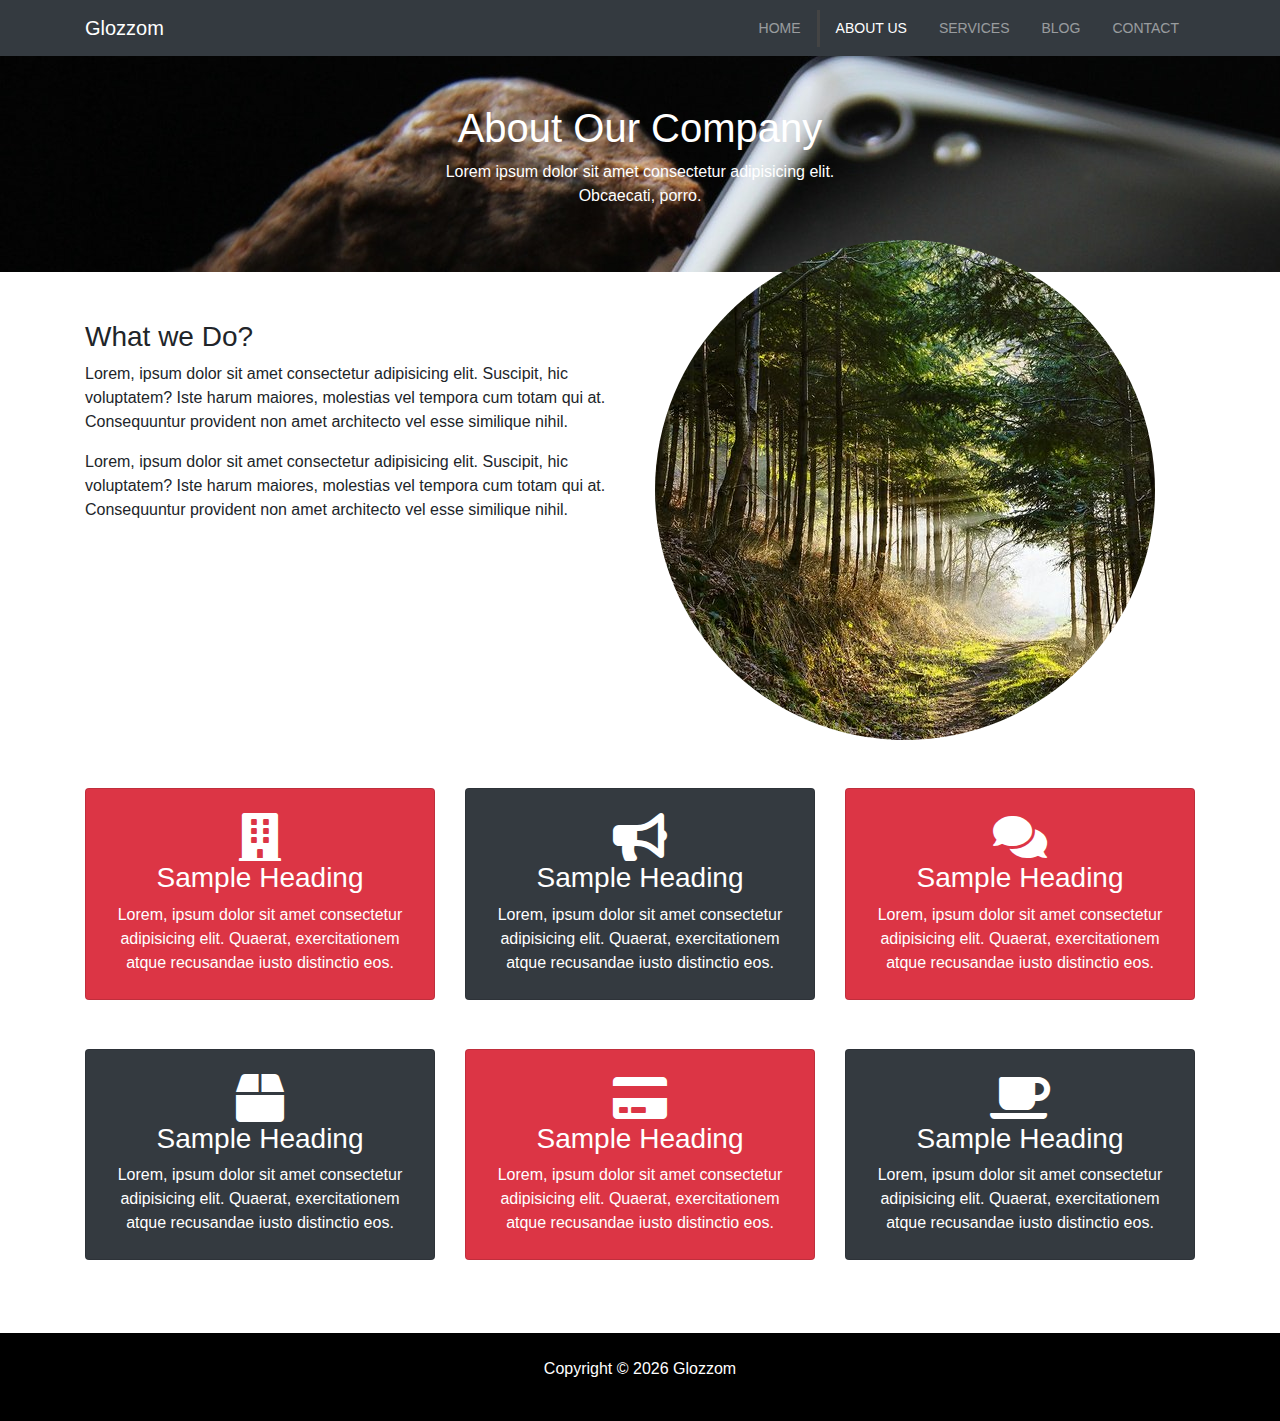
<file: about.html>
<!DOCTYPE html>
<html lang="en">

<head>
  <meta charset="UTF-8">
  <meta name="viewport" content="width=device-width, initial-scale=1.0">
  <meta http-equiv="X-UA-Compatible" content="ie=edge">
  <link rel="stylesheet" href="vendors/css/all.css">
  <link rel="stylesheet" href="vendors/bootstrap.css" >
  <link rel="stylesheet" href="css/style.css">
  <title>Bootstrap Theme</title>
</head>

<body>
  <nav class="navbar navbar-expand-sm navbar-dark bg-dark">
    <div class="container">
      <a href="index.html" class="navbar-brand">Glozzom</a>
      <button class="navbar-toggler" data-toggle="collapse" data-target="#navbarCollapse">
        <span class="navbar-toggler-icon"></span>
      </button>
      <div class="collapse navbar-collapse" id="navbarCollapse">
        <ul class="navbar-nav ml-auto">
          <li class="nav-item">
            <a href="index.html" class="nav-link">Home</a>
          </li>
          <li class="nav-item active">
            <a href="about.html" class="nav-link">About Us</a>
          </li>
          <li class="nav-item">
            <a href="services.html" class="nav-link">Services</a>
          </li>
          <li class="nav-item">
            <a href="blog.html" class="nav-link">Blog</a>
          </li>
          <li class="nav-item">
            <a href="contact.html" class="nav-link">Contact</a>
          </li>
        </ul>
      </div>
    </div>
  </nav>

  <div class="about-banner">
    <div class="container text-center py-5 text-white">
      <h1>About Our Company</h1>
      <p>Lorem ipsum dolor sit amet consectetur adipisicing elit. <br> Obcaecati, porro.</p>
    </div>
  </div>

  <div class="about_content">
    <div class="container">
      <div class="row py-5">
        <div class="col-md-6">
           <h3>What we Do?</h3>
           <p>Lorem, ipsum dolor sit amet consectetur adipisicing elit. Suscipit, hic voluptatem? Iste harum maiores, molestias vel tempora cum totam qui at. Consequuntur provident non amet architecto vel esse similique nihil.</p>
           <p>Lorem, ipsum dolor sit amet consectetur adipisicing elit. Suscipit, hic voluptatem? Iste harum maiores, molestias vel tempora cum totam qui at. Consequuntur provident non amet architecto vel esse similique nihil.</p>
        </div>
        <div class="col-md-6">
          <img src="img/carousel1.jpg" class="img-fluid rounded-circle about-img" alt="">
        </div>
      </div>
    </div>
  </div>

  <div class="about-icons pb-4">
    <div class="container text-center text-white">
      <div class="row">
        <div class="col-md-4">
          <div class="card bg-danger p-4">
            <i class="fas fa-building fa-3x"></i>
            <h3>Sample Heading</h3>
            <p class="m-0">Lorem, ipsum dolor sit amet consectetur adipisicing elit. Quaerat, exercitationem atque recusandae iusto distinctio eos.</p>
          </div>
        </div>
        <div class="col-md-4">
           <div class="card bg-dark p-4">
            <i class="fas fa-bullhorn fa-3x"></i>
            <h3>Sample Heading</h3>
            <p class="m-0">Lorem, ipsum dolor sit amet consectetur adipisicing elit. Quaerat, exercitationem atque recusandae iusto distinctio eos.</p>
          </div>
        </div>
         <div class="col-md-4">
           <div class="card bg-danger p-4">
            <i class="fas fa-comments fa-3x"></i>
            <h3>Sample Heading</h3>
            <p class="m-0">Lorem, ipsum dolor sit amet consectetur adipisicing elit. Quaerat, exercitationem atque recusandae iusto distinctio eos.</p>
          </div>
        </div>
        <div class="col-md-4"></div>  
      </div>
      <div class="row my-5">
        <div class="col-md-4">
          <div class="card bg-dark p-4">
            <i class="fas fa-box fa-3x"></i>
            <h3>Sample Heading</h3>
            <p class="m-0">Lorem, ipsum dolor sit amet consectetur adipisicing elit. Quaerat, exercitationem atque recusandae iusto distinctio eos.</p>
          </div>
        </div>
        <div class="col-md-4">
           <div class="card bg-danger p-4">
            <i class="fas fa-credit-card fa-3x"></i>
            <h3>Sample Heading</h3>
            <p class="m-0">Lorem, ipsum dolor sit amet consectetur adipisicing elit. Quaerat, exercitationem atque recusandae iusto distinctio eos.</p>
          </div>
        </div>
         <div class="col-md-4">
           <div class="card bg-dark p-4">
            <i class="fas fa-coffee fa-3x"></i>
            <h3>Sample Heading</h3>
            <p class="m-0">Lorem, ipsum dolor sit amet consectetur adipisicing elit. Quaerat, exercitationem atque recusandae iusto distinctio eos.</p>
          </div>
        </div>
        <div class="col-md-4"></div>  
      </div>
    </div>
  </div>

  <!-- FOOTER -->
  <footer id="main-footer" class="text-center p-4 text-white">
    <div class="container">
      <div class="row">
        <div class="col">
          <p>Copyright &copy;
            <span id="year"></span> Glozzom</p>
        </div>
      </div>
    </div>
  </footer>


  <script src="vendors/js/jquery.js"></script>
  <script src="vendors/js/popper.js"></script>
  <script src="vendors/js/bootstrap.js"></script>

  <script>
    // Get the current year for the copyright
    $('#year').text(new Date().getFullYear());

  </script>
</body>

</html>
</file>
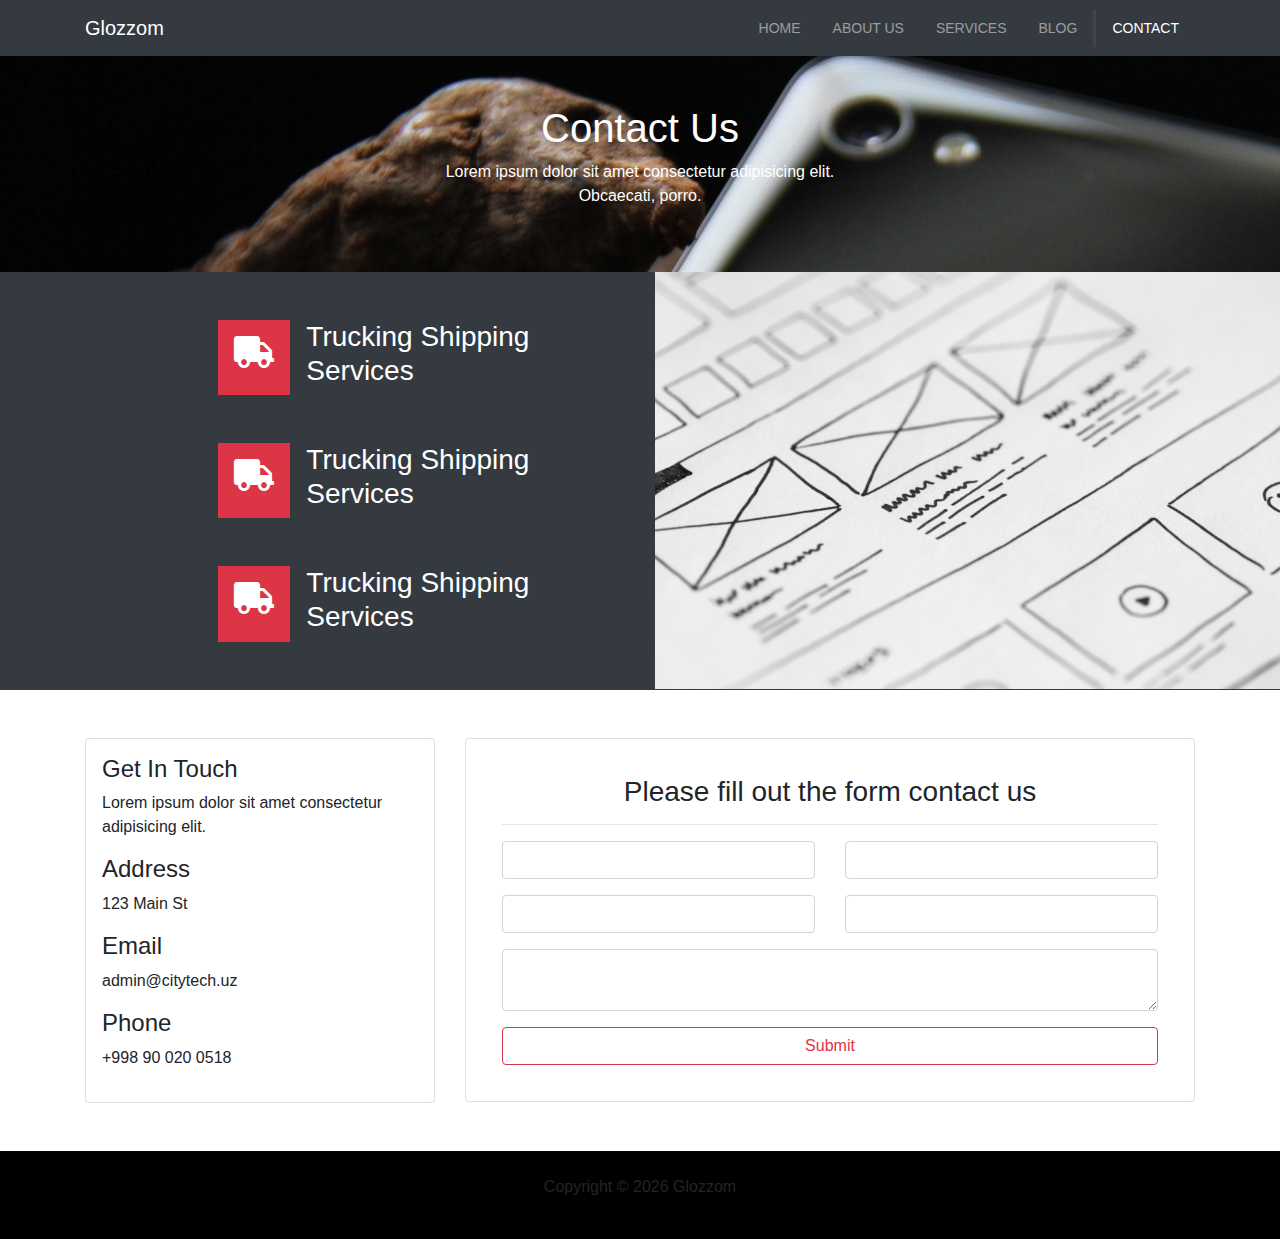
<file: contact.html>
<!DOCTYPE html>
<html lang="en">

<head>
  <meta charset="UTF-8">
  <meta name="viewport" content="width=device-width, initial-scale=1.0">
  <meta http-equiv="X-UA-Compatible" content="ie=edge">
  <link rel="stylesheet" href="vendors/css/all.css">
  <link rel="stylesheet" href="vendors/bootstrap.css" >
  <link rel="stylesheet" href="css/style.css">
  <title>Bootstrap Theme</title>
</head>

<body>
  <nav class="navbar navbar-expand-sm navbar-dark bg-dark">
    <div class="container">
      <a href="index.html" class="navbar-brand">Glozzom</a>
      <button class="navbar-toggler" data-toggle="collapse" data-target="#navbarCollapse">
        <span class="navbar-toggler-icon"></span>
      </button>
      <div class="collapse navbar-collapse" id="navbarCollapse">
        <ul class="navbar-nav ml-auto">
          <li class="nav-item">
            <a href="index.html" class="nav-link">Home</a>
          </li>
          <li class="nav-item">
            <a href="about.html" class="nav-link">About Us</a>
          </li>
          <li class="nav-item">
            <a href="services.html" class="nav-link">Services</a>
          </li>
          <li class="nav-item">
            <a href="blog.html" class="nav-link">Blog</a>
          </li>
          <li class="nav-item active">
            <a href="contact.html" class="nav-link">Contact</a>
          </li>
        </ul>
      </div>
    </div>
  </nav>

  <div class="about-banner">
    <div class="container text-center py-5 text-white">
      <h1>Contact Us</h1>
      <p>Lorem ipsum dolor sit amet consectetur adipisicing elit. <br> Obcaecati, porro.</p>
    </div>
  </div>

  <div class="contact-info bg-dark text-white">
    <div class="row">
      <div class="col-md-4 offset-md-2">
        <div class="icon-boxes my-5 d-flex">
          <i class="fas fa-truck fa-2x bg-danger p-3 mr-3"></i>
          <h3>Trucking Shipping <br> Services</h3>
        </div>
        <div class="icon-boxes my-5 d-flex">
          <i class="fas fa-truck fa-2x bg-danger p-3 mr-3"></i>
          <h3>Trucking Shipping <br> Services</h3>
        </div>
        <div class="icon-boxes my-5 d-flex">
          <i class="fas fa-truck fa-2x bg-danger p-3 mr-3"></i>
          <h3>Trucking Shipping <br> Services</h3>
        </div>
      </div>
      <div class="col-md-6">
        <img src="img/media.jpg" class="img-fluid" alt="">
      </div>
    </div>
  </div>

  <div class="contact-form my-5">
    <div class="container">
      <div class="row">
<div class="col-md-4">
        <div class="card">
          <div class="card-body p-3">
            <h4>Get In Touch</h4>
            <p>Lorem ipsum dolor sit amet consectetur adipisicing elit.</p>
            <h4>Address</h4>
            <p>123 Main St</p>
            <h4>Email</h4>
            <p>admin@citytech.uz</p>
            <h4>Phone</h4>
            <p>+998 90 020 0518</p>
          </div>
        </div>
      </div>
      <div class="col-md-8">
        <div class="card p-3">
          <div class="card-body">
             <h3 class="text-center">Please fill out the form contact us</h3>
              <hr>
              <div class="row mb-3">
                <div class="col-md-6">
                  <input type="text" class="form-control">
                </div>
                 <div class="col-md-6">
                  <input type="text" class="form-control">
                </div>
              </div>
              <div class="row mb-3">
                <div class="col-md-6">
                  <input type="text" class="form-control">
                </div>
                 <div class="col-md-6">
                  <input type="text" class="form-control">
                </div>
              </div>
              <div class="row">
                <div class="col">
                  <div class="form-group">
                    <textarea class="form-control"></textarea>
                  </div>
                </div>
              </div>
              <div class="row">
                <div class="col">
                    <a href="#" class="btn btn-outline-danger btn-block">Submit</a>
                </div>
              </div>
            </div>
        </div>
      </div>
      </div>
    </div>
  </div>


  <!-- FOOTER -->
  <footer id="main-footer" class="text-center p-4">
    <div class="container">
      <div class="row">
        <div class="col">
          <p>Copyright &copy;
            <span id="year"></span> Glozzom</p>
        </div>
      </div>
    </div>
  </footer>


  <script src="vendors/js/jquery.js"></script>
  <script src="vendors/js/popper.js"></script>
  <script src="vendors/js/bootstrap.js"></script>

  <script>
    // Get the current year for the copyright
    $('#year').text(new Date().getFullYear());

  </script>
</body>

</html>
</file>
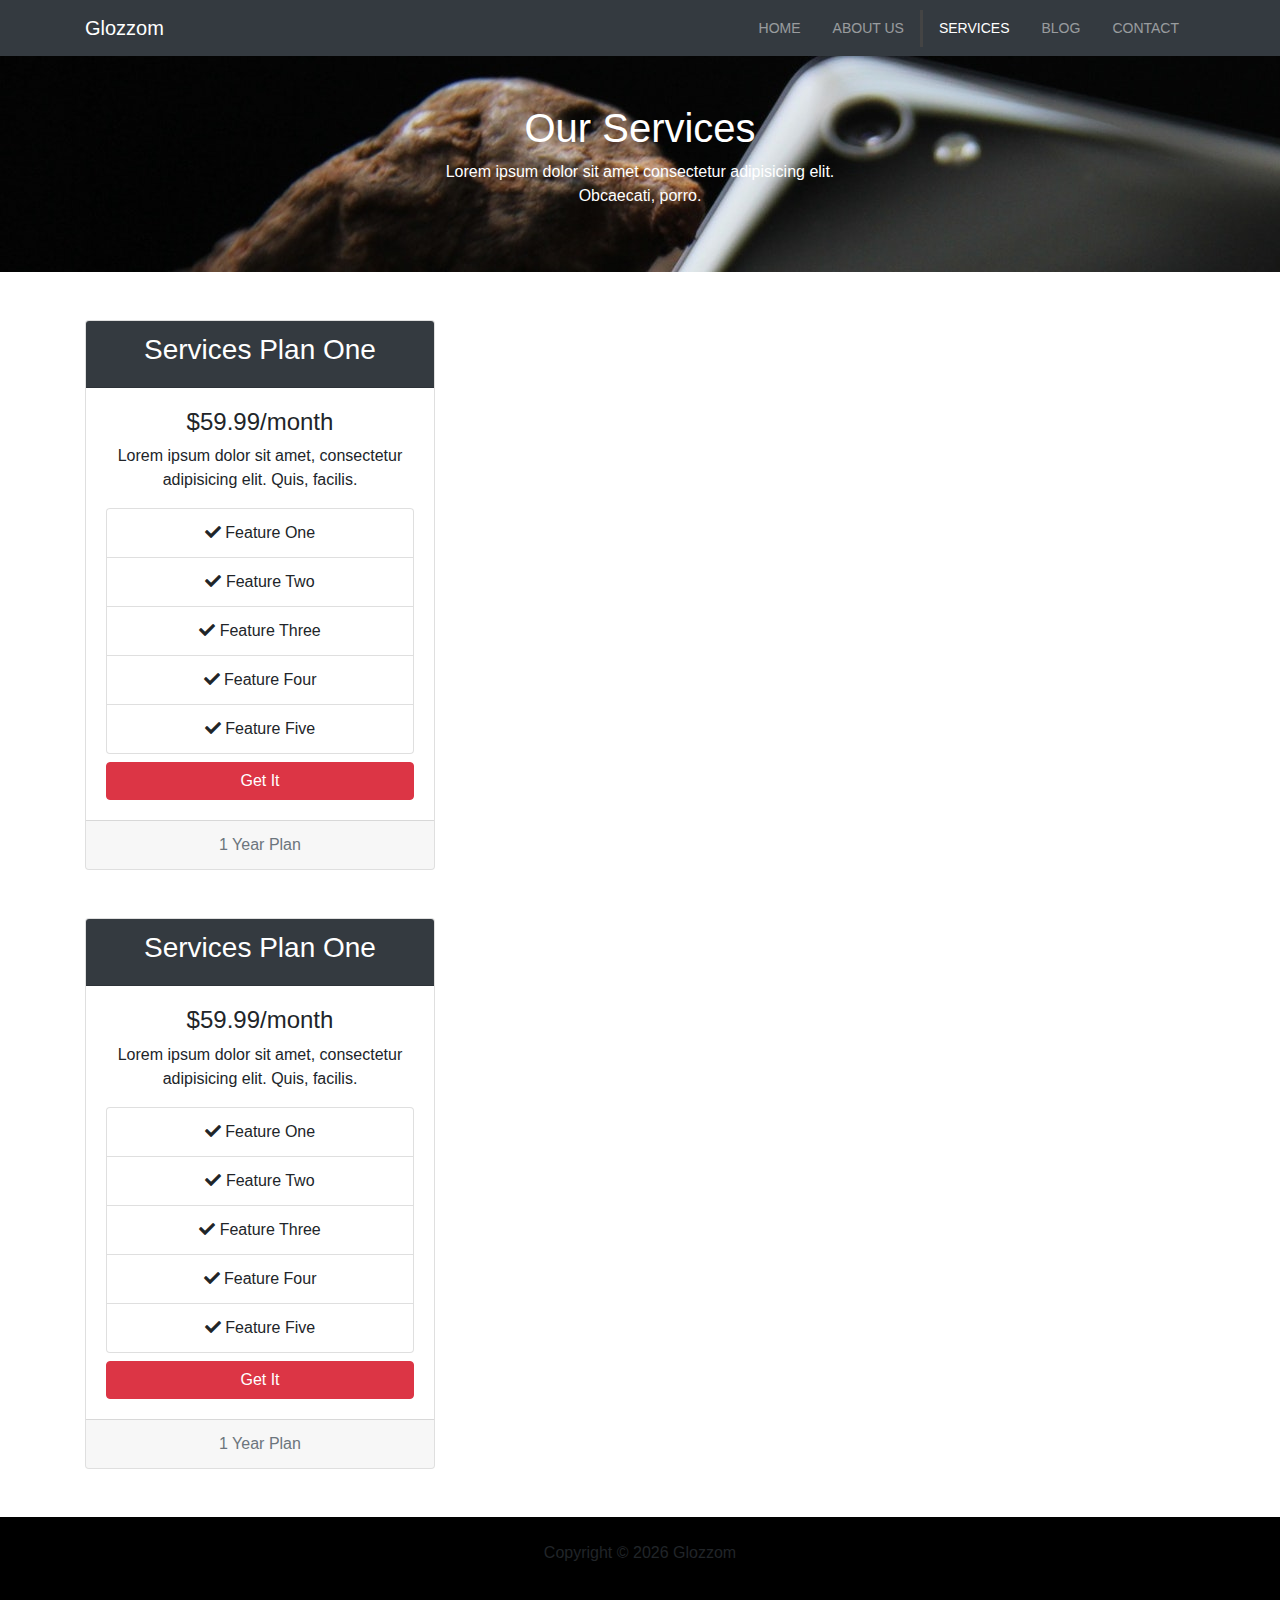
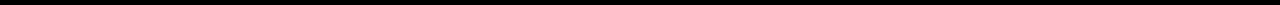
<file: services.html>
<!DOCTYPE html>
<html lang="en">

<head>
  <meta charset="UTF-8">
  <meta name="viewport" content="width=device-width, initial-scale=1.0">
  <meta http-equiv="X-UA-Compatible" content="ie=edge">
  <link rel="stylesheet" href="vendors/css/all.css">
  <link rel="stylesheet" href="vendors/bootstrap.css" >
  <link rel="stylesheet" href="css/style.css">
  <title>Bootstrap Theme</title>
</head>

<body>
  <nav class="navbar navbar-expand-sm navbar-dark bg-dark">
    <div class="container">
      <a href="index.html" class="navbar-brand">Glozzom</a>
      <button class="navbar-toggler" data-toggle="collapse" data-target="#navbarCollapse">
        <span class="navbar-toggler-icon"></span>
      </button>
      <div class="collapse navbar-collapse" id="navbarCollapse">
        <ul class="navbar-nav ml-auto">
          <li class="nav-item">
            <a href="index.html" class="nav-link">Home</a>
          </li>
          <li class="nav-item">
            <a href="about.html" class="nav-link">About Us</a>
          </li>
          <li class="nav-item active">
            <a href="services.html" class="nav-link">Services</a>
          </li>
          <li class="nav-item">
            <a href="blog.html" class="nav-link">Blog</a>
          </li>
          <li class="nav-item">
            <a href="contact.html" class="nav-link">Contact</a>
          </li>
        </ul>
      </div>
    </div>
  </nav>

  <div class="about-banner">
    <div class="container text-center py-5 text-white">
      <h1>Our Services</h1>
      <p>Lorem ipsum dolor sit amet consectetur adipisicing elit. <br> Obcaecati, porro.</p>
    </div>
  </div>

  <div class="services-section my-5">
    <div class="container text-center">
      <div class="row">
        <div class="col-md-4">
          <div class="card">
            <div class="card-header text-white bg-dark">
              <h3>Services Plan One</h3>
            </div>
            <div class="card-body">
              <h4>$59.99/month</h4>
              <p>Lorem ipsum dolor sit amet, consectetur adipisicing elit. Quis, facilis.</p>
              <ul class="list-group">
                <li class="list-group-item">
                  <i class="fas fa-check"></i>
                  Feature One
                </li>
                <li class="list-group-item">
                  <i class="fas fa-check"></i>
                  Feature Two
                </li>
                <li class="list-group-item">
                  <i class="fas fa-check"></i>
                  Feature Three
                </li>
                <li class="list-group-item">
                  <i class="fas fa-check"></i>
                  Feature Four
                </li>
                <li class="list-group-item">
                  <i class="fas fa-check"></i>
                  Feature Five
                </li>
              </ul>
              <button class="btn btn-danger mt-2 btn-block">Get It</button>
            </div>
            <div class="card-footer">
              <span class="text-muted"> 1 Year Plan </span>
            </div>
          </div>
        </div>
      </div>
    </div>
  </div>

  
  <div class="services-section my-5">
    <div class="container text-center">
      <div class="row">
        <div class="col-md-4">
          <div class="card">
            <div class="card-header text-white bg-dark">
              <h3>Services Plan One</h3>
            </div>
            <div class="card-body">
              <h4>$59.99/month</h4>
              <p>Lorem ipsum dolor sit amet, consectetur adipisicing elit. Quis, facilis.</p>
              <ul class="list-group">
                <li class="list-group-item">
                  <i class="fas fa-check"></i>
                  Feature One
                </li>
                <li class="list-group-item">
                  <i class="fas fa-check"></i>
                  Feature Two
                </li>
                <li class="list-group-item">
                  <i class="fas fa-check"></i>
                  Feature Three
                </li>
                <li class="list-group-item">
                  <i class="fas fa-check"></i>
                  Feature Four
                </li>
                <li class="list-group-item">
                  <i class="fas fa-check"></i>
                  Feature Five
                </li>
              </ul>
              <button class="btn btn-danger mt-2 btn-block">Get It</button>
            </div>
            <div class="card-footer">
              <span class="text-muted"> 1 Year Plan </span>
            </div>
          </div>
        </div>
      </div>
    </div>
  </div>
  



  <!-- FOOTER -->
  <footer id="main-footer" class="text-center p-4">
    <div class="container">
      <div class="row">
        <div class="col">
          <p>Copyright &copy;
            <span id="year"></span> Glozzom</p>
        </div>
      </div>
    </div>
  </footer>


  <script src="vendors/js/jquery.js"></script>
  <script src="vendors/js/popper.js"></script>
  <script src="vendors/js/bootstrap.js"></script>

  <script>
    // Get the current year for the copyright
    $('#year').text(new Date().getFullYear());

  </script>
</body>

</html>
</file>
<file: css/style.css>
body {
  overflow-x: hidden;
}

.navbar .nav-link {
  font-size: 14px;
  text-transform: uppercase;
  padding-left: 1rem !important;
  padding-right: 1rem !important;
}

.navbar .nav-item.active {
  border-left: #444 3px solid;
}

.carousel-item {
  height: 450px;
}

.carousel-image-1 {
  background: url('../img/image1.jpg');
  background-size: cover;
}

.carousel-image-2 {
  background: url('../img/image2.jpg');
  background-size: cover;
}

.carousel-image-3 {
  background: url('../img/image3.jpg');
  background-size: cover;
}
#bg-box{
  background-image: url(../img/lights.jpg);
  background-attachment: fixed;
  min-height: 200px;
  position: relative;
}
.dark-overlay {
  position: absolute;
  width: 100%;
  height: 100%;
  top: 0;
  left: 0;
  background-color: rgba(0, 0, 0, 6);
  opacity: .6;
}
#what-we-do {
  background-image: url(../img/media.jpg);
  background-attachment: fixed;
  min-height: 200px;
  position: relative;
}
#main-footer{
  background: #000;
}
.about-banner{
  background-image: url(../img/image1.jpg);
  background-attachment: fixed;
}
.about-img{
  margin-top: -80px;
}
.fa, .fa-minus {
    font-weight: 900;
    padding-top: 5px;
    padding-left: 16px;
}
</file>
